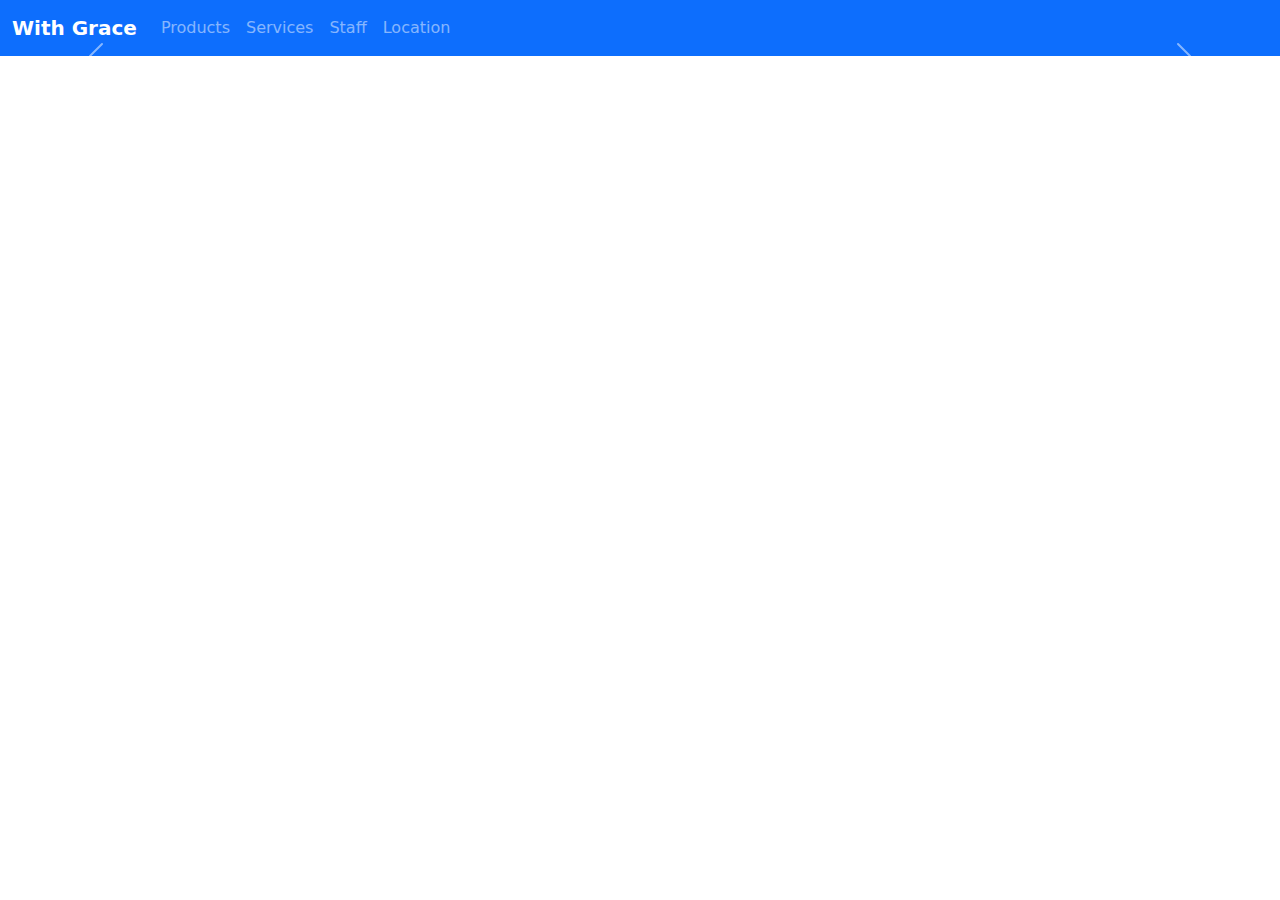
<file: index.html>
<!DOCTYPE html>
<html lang="en">
<head>
    <meta charset="UTF-8">
    <meta name="viewport" content="width=device-width, initial-scale=1.0">
    <title>Testing: Landing Page</title>

    <!-- Bootstrap CSS -->
    <link rel="stylesheet" href="css/bootstrap-4.4.1.css">
    <link rel="stylesheet" href="css/bootstrap.min.css">

     <!-- Custom CSS -->
    <link rel="stylesheet" href="css/custom.css">

</head>
<body>

  <!-- Navigation -->
  <nav class="navbar navbar-expand-lg navbar-dark bg-primary">
    <div class="container-fluid">
   
      <!-- Brand -->
      <a class="navbar-brand fw-bold" href="#">With Grace</a>

      <!-- Toggler -->
      <button class="navbar-toggler" type="button" data-bs-toggle="collapse" data-bs-target="#navbarNav">
        <span class="navbar-toggler-icon"></span>
      </button>

      <!-- Nav links -->
      <div class="collapse navbar-collapse" id="navbarNav">
        <ul class="navbar-nav">
          <li class="nav-item"><a class="nav-link" href="products.html">Products</a></li>
          <li class="nav-item"><a class="nav-link" href="services.html">Services</a></li>
          <li class="nav-item"><a class="nav-link" href="staff.html">Staff</a></li>
          <li class="nav-item"><a class="nav-link" href="location.html">Location</a></li>
        </ul>
      </div>
    </div>
  </nav>


  <!-- Navigation End -->

    <!--Main content start--> 

    <div id="carousel-homepage" class="carousel slide" data-ride="carousel">
  <div class="carousel-inner">
    <div class="carousel-item">
      <img src="images/Belfast image 1.jpg" class="d-block w-100" alt="Image of Belfast">
    </div>
    <div class="carousel-item">
      <img src="images/Derry Image 1.jpg" class="d-block w-100" alt="Image of Derry">
    </div>
    <div class="carousel-item">
      <img src="images/Lisburn image 1.jpg" class="d-block w-100" alt="Image of Lisburn">
    </div>
    <div class="carousel-item">
      <img src="images/Homelessfeeding 1.jpg" class="d-block w-100" alt="Image of Service">
    </div>
  </div>
  <a class="carousel-control-prev" href="#carouselExampleControls" role="button" data-slide="prev">
    <span class="carousel-control-prev-icon" aria-hidden="true"></span>
    <span class="sr-only">Previous</span>
  </a>
  <a class="carousel-control-next" href="#carouselExampleControls" role="button" data-slide="next">
    <span class="carousel-control-next-icon" aria-hidden="true"></span>
    <span class="sr-only">Next</span>
  </a>
</div>

    <!--Main content end--> 

    <!--Footer start-->
    <!--Footer end--> 

   <!--Local link javascript-->
  <script src="js/jquery-3.4.1.min.js"></script>
  <script src="js/popper.min.js"></script>
  <script src="js/bootstrap-4.4.1.js"></script>
  <script src="js/bootstrap.bundle.min.js"></script>

    
</body>
</html>
</file>
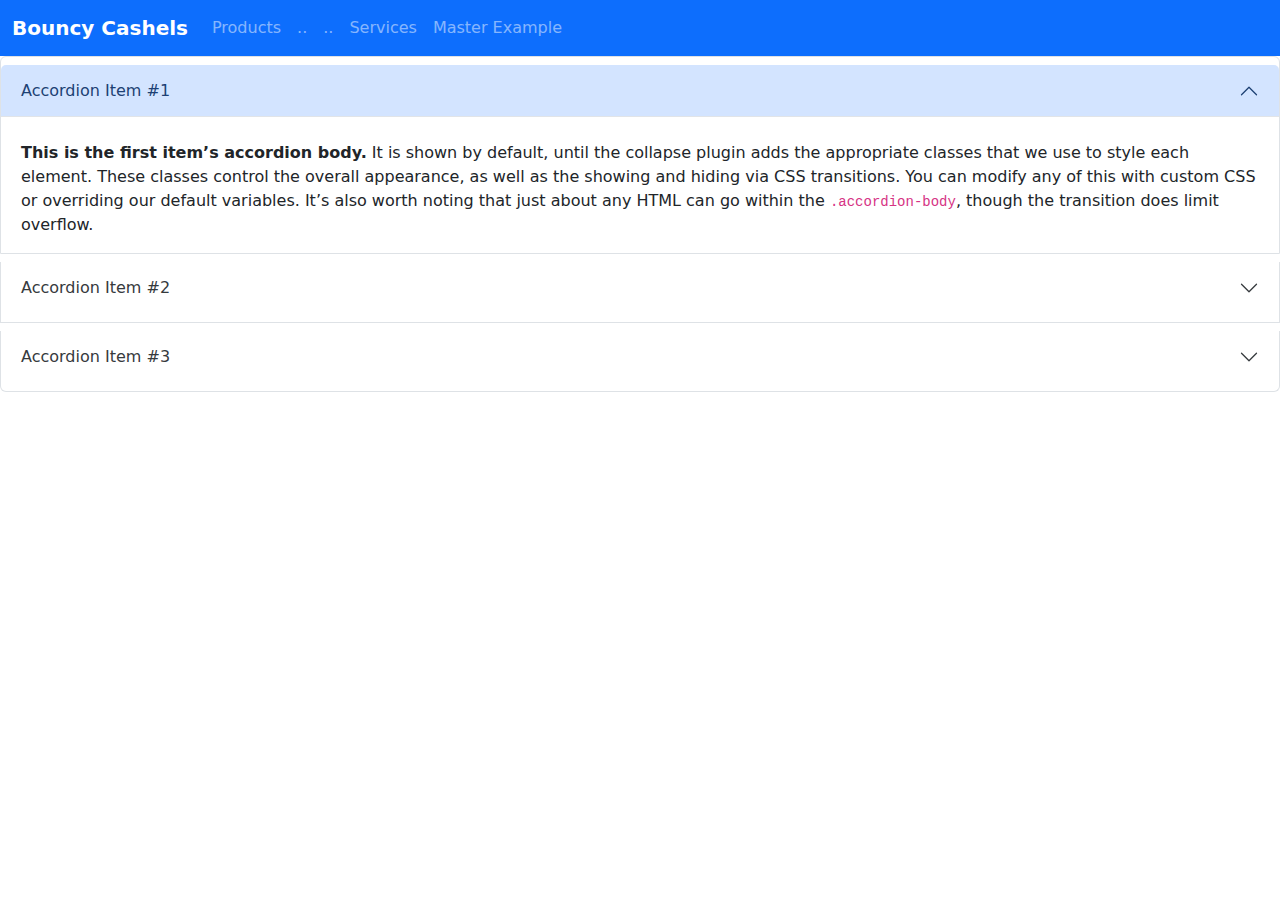
<file: products.html>
<!DOCTYPE html>
<html lang="en">
<head>
    <meta charset="UTF-8">
    <meta name="viewport" content="width=device-width, initial-scale=1.0">
    <title>Testing: Product Page</title>

    <!-- Bootstrap CSS -->
    <link rel="stylesheet" href="css/bootstrap-4.4.1.css">
    <link rel="stylesheet" href="css/bootstrap.min.css">

    <!-- Custom CSS -->
    <link rel="stylesheet" href="css/custom.css">

</head>
<body>

    <!-- Navigation -->
  <nav class="navbar navbar-expand-lg navbar-dark bg-primary">
    <div class="container-fluid">
   
      <!-- Brand -->
      <a class="navbar-brand fw-bold" href="#">Bouncy Cashels</a>

      <!-- Toggler -->
      <button class="navbar-toggler" type="button" data-bs-toggle="collapse" data-bs-target="#navbarNav">
        <span class="navbar-toggler-icon"></span>
      </button>

      <!-- Nav links -->
      <div class="collapse navbar-collapse" id="navbarNav">
        <ul class="navbar-nav">
          <li class="nav-item"><a class="nav-link" href="products.html">Products</a></li>
          <li class="nav-item"><a class="nav-link" href="#">..</a></li>
          <li class="nav-item"><a class="nav-link" href="#">..</a></li>
          <li class="nav-item"><a class="nav-link" href="services.html">Services</a></li>
          <li class="nav-item"><a class="nav-link" href="masterpage.html">Master Example</a></li>
        </ul>
      </div>
    </div>
  </nav>


  <!-- Navigation End -->

    <!--Main content start--> 

<div class="accordion" id="accordionExample">
  <div class="accordion-item">
    <h2 class="accordion-header">
      <button class="accordion-button" type="button" data-bs-toggle="collapse" data-bs-target="#collapseOne" aria-expanded="true" aria-controls="collapseOne">
        Accordion Item #1
      </button>
    </h2>
    <div id="collapseOne" class="accordion-collapse collapse show" data-bs-parent="#accordionExample">
      <div class="accordion-body">
        <strong>This is the first item’s accordion body.</strong> It is shown by default, until the collapse plugin adds the appropriate classes that we use to style each element. These classes control the overall appearance, as well as the showing and hiding via CSS transitions. You can modify any of this with custom CSS or overriding our default variables. It’s also worth noting that just about any HTML can go within the <code>.accordion-body</code>, though the transition does limit overflow.
      </div>
    </div>
  </div>
  <div class="accordion-item">
    <h2 class="accordion-header">
      <button class="accordion-button collapsed" type="button" data-bs-toggle="collapse" data-bs-target="#collapseTwo" aria-expanded="false" aria-controls="collapseTwo">
        Accordion Item #2
      </button>
    </h2>
    <div id="collapseTwo" class="accordion-collapse collapse" data-bs-parent="#accordionExample">
      <div class="accordion-body">
        <strong>This is the second item’s accordion body.</strong> It is hidden by default, until the collapse plugin adds the appropriate classes that we use to style each element. These classes control the overall appearance, as well as the showing and hiding via CSS transitions. You can modify any of this with custom CSS or overriding our default variables. It’s also worth noting that just about any HTML can go within the <code>.accordion-body</code>, though the transition does limit overflow.
      </div>
    </div>
  </div>
  <div class="accordion-item">
    <h2 class="accordion-header">
      <button class="accordion-button collapsed" type="button" data-bs-toggle="collapse" data-bs-target="#collapseThree" aria-expanded="false" aria-controls="collapseThree">
        Accordion Item #3
      </button>
    </h2>
    <div id="collapseThree" class="accordion-collapse collapse" data-bs-parent="#accordionExample">
      <div class="accordion-body">
        <strong>This is the third item’s accordion body.</strong> It is hidden by default, until the collapse plugin adds the appropriate classes that we use to style each element. These classes control the overall appearance, as well as the showing and hiding via CSS transitions. You can modify any of this with custom CSS or overriding our default variables. It’s also worth noting that just about any HTML can go within the <code>.accordion-body</code>, though the transition does limit overflow.
      </div>
    </div>
  </div>
</div>




    <!--Main content end--> 


    <!--Footer start-->
    <!--Footer end--> 


     <!--Local link javascript-->
  <script src="js/jquery-3.4.1.min.js"></script>
  <script src="js/popper.min.js"></script>
  <script src="js/bootstrap-4.4.1.js"></script>
  <script src="js/bootstrap.bundle.min.js"></script>


    
</body>
</html>
</file>
<file: css/custom.css>
html, body {
  background-color: #ffffff;
  
}

.navbar-custom {
  background-color: #00bfff; 
  font-family: 'Comic Sans MS'; 
  color: white;
}

#carousel-homepage .carousel-inner {
  max-height: 650px;
  overflow: hidden;
}

#carousel-homepage .carousel-item img {
  width: 100%;
  height: 650px;
  object-fit: cover;
}

@media (max-width: 576px) {
    #carousel-homepage .carousel-inner,
  #carousel-homepage .carousel-item img {
    max-height: 200px;
    height: 200px;
}
}

* {box-sizing: border-box}

/* Full-width input fields */
  input[type=text], input[type=password] {
  width: 100%;
  padding: 15px;
  margin: 5px 0 22px 0;
  display: inline-block;
  border: none;
  background: #f1f1f1;
}

input[type=text]:focus, input[type=password]:focus {
  background-color: #ddd;
  outline: none;
}

hr {
  border: 1px solid #f1f1f1;
  margin-bottom: 25px;
}

/* Set a style for all buttons */
button {
  background-color: #04AA6D;
  color: white;
  padding: 14px 20px;
  margin: 8px 0;
  border: none;
  cursor: pointer;
  width: 100%;
  opacity: 0.9;
}

button:hover {
  opacity:1;
}

/* Extra styles for the cancel button */
.cancelbtn {
  padding: 14px 20px;
  background-color: #f44336;
}

/* Float cancel and signup buttons and add an equal width */
.cancelbtn, .signupbtn {
  float: left;
  width: 50%;
}

/* Add padding to container elements */
.container {
  padding: 16px;
}

/* Clear floats */
.clearfix::after {
  content: "";
  clear: both;
  display: table;
}

/* Change styles for cancel button and signup button on extra small screens */
@media screen and (max-width: 300px) {
  .cancelbtn, .signupbtn {
    width: 100%;
  }
}

div.gallery {
  border: 1px solid #ccc;
  margin: 10px;
  display: inline-block;
  width: 300px;
  text-align: center;
}

div.gallery:hover {
  border: 1px solid #777;
}

div.gallery img {
  width: 100%;
  height: 200px;
  object-fit: cover;
}

div.desc {
  padding: 15px;
  text-align: center;
}

.gallery-container {
  text-align: center;
  margin: 20px 0 40px 0;
}

* {
  box-sizing: border-box;
}

.responsive {
  padding: 0 6px;
  display: inline-block;
  width: 300px;
  margin: 10px;
}

@media only screen and (max-width: 700px) {
  .responsive {
    width: 280px;
    margin: 6px;
  }
}

@media only screen and (max-width: 500px) {
  .responsive {
    width: 100%;
    margin: 6px 0;
  }
}

/* Staff card styles */
.card img {
  width: 100%;
  height: 250px;
  object-fit: cover;
}

.card {
  box-shadow: 0 4px 8px 0 rgba(0,0,0,0.2);
  transition: 0.3s;
  width: 300px;
  margin: 10px;
  display: inline-block;
  text-align: center;
}

.card:hover {
  box-shadow: 0 8px 16px 0 rgba(0,0,0,0.2);
}

.container {
  padding: 2px 16px;
}

/* Staff container styles */
.staff-container {
  text-align: center;
  margin: 20px 0;
}

@media only screen and (max-width: 768px) {
  .card {
    width: 280px;
    margin: 10px;
  }
}

@media only screen and (max-width: 500px) {
  .card {
    width: 100%;
    margin: 10px 0;
  }
}

.clearfix:after {
  content: "";
  display: table;
  clear: both;
}
</file>
